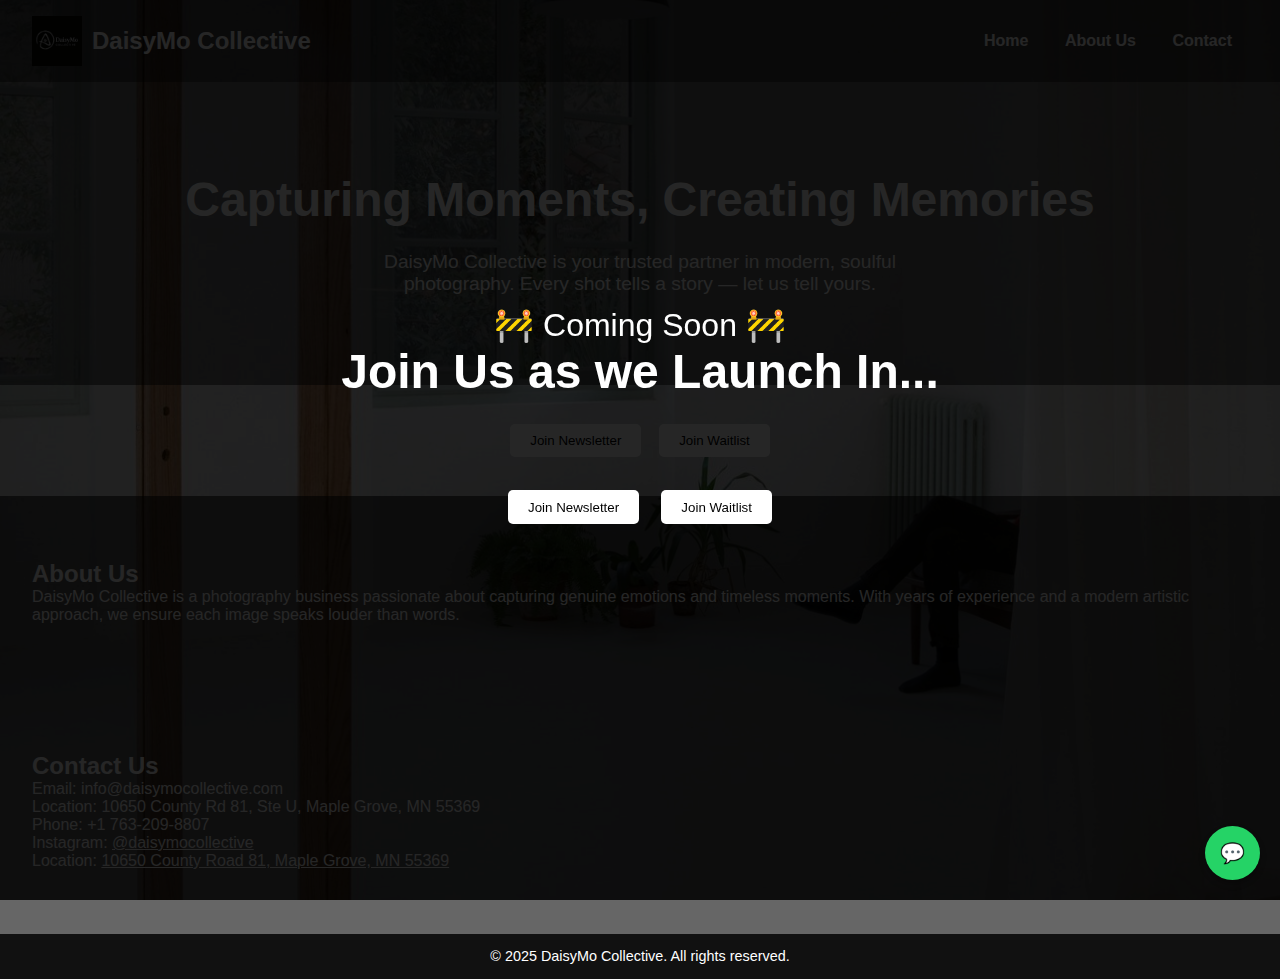
<file: index2.html>
<!DOCTYPE html>
<html lang="en">
<head>
  <meta charset="UTF-8" />
  <meta name="viewport" content="width=device-width, initial-scale=1.0" />
  <title>DaisyMo Collective</title>
  <link rel="icon" href="./WhatsApp Image 2025-06-08 at 19.51.46_eafa8d2b.jpg" type="image/jpeg" />
  <style>
    * {
      margin: 0;
      padding: 0;
      box-sizing: border-box;
      font-family: 'Segoe UI', Tahoma, Geneva, Verdana, sans-serif;
    }

    body {
      background-image: url('/c0825a11a5b68fc521b5c8257068404d.jpg');
      background-size: cover;
      background-attachment: fixed;
      background-position: center;
      color: #fff;
    }

    header {
      background: rgba(0, 0, 0, 0.7);
      padding: 1em 2em;
      display: flex;
      align-items: center;
      justify-content: space-between;
    }

    .logo {
      display: flex;
      align-items: center;
    }

    .logo img {
      height: 50px;
      margin-right: 10px;
    }

    nav a {
      color: #fff;
      text-decoration: none;
      margin: 0 1em;
      font-weight: bold;
    }

    nav a:hover {
      text-decoration: underline;
    }

    .hero {
      text-align: center;
      padding: 10vh 2em;
      background: rgba(0, 0, 0, 0.5);
    }

    .hero h1 {
      font-size: 3em;
      margin-bottom: 0.5em;
    }

    .hero p {
      font-size: 1.2em;
      max-width: 600px;
      margin: 0 auto;
    }

    section {
      padding: 4em 2em;
      background: rgba(0, 0, 0, 0.6);
    }

    footer {
      background: #111;
      text-align: center;
      padding: 1em;
      font-size: 0.9em;
    }

    .popup {
      display: none;
      position: fixed;
      z-index: 3000;
      left: 0;
      top: 0;
      width: 100%;
      height: 100%;
      background: rgba(0, 0, 0, 0.8);
      justify-content: center;
      align-items: center;
    }

    .popup-content {
      background: #fff;
      color: #000;
      padding: 2em;
      border-radius: 10px;
      max-width: 400px;
      width: 90%;
      text-align: center;
    }

    .popup-content input {
      padding: 0.5em;
      margin: 0.5em 0;
      width: 100%;
    }

    .popup-content button {
      padding: 0.5em 1em;
      margin-top: 1em;
    }

    .close-btn {
      cursor: pointer;
      float: right;
      font-weight: bold;
    }

    .btns {
      text-align: center;
      margin: 2em 0;
    }

    .btns button {
      background: #fff;
      color: #000;
      border: none;
      padding: 0.7em 1.5em;
      margin: 0.5em;
      border-radius: 5px;
      cursor: pointer;
    }

    .whatsapp-button {
      position: fixed;
      bottom: 20px;
      right: 20px;
      background-color: #25D366;
      color: white;
      border: none;
      padding: 15px;
      border-radius: 50%;
      font-size: 20px;
      cursor: pointer;
      box-shadow: 0 4px 6px rgba(0,0,0,0.3);
      z-index: 3000;
    }

    .whatsapp-button:hover {
      background-color: #1ebe5d;
    }

    #comingSoon {
      position: fixed;
      top: 0;
      left: 0;
      width: 100%;
      height: 100%;
      background-color: rgba(0, 0, 0, 0.85);
      z-index: 2000;
      display: flex;
      justify-content: center;
      align-items: center;
      flex-direction: column;
      color: #fff;
      text-align: center;
      font-size: 2em;
      animation: fadeIn 2s ease-out;
    }

    @keyframes fadeIn {
      from { opacity: 0; }
      to { opacity: 1; }
    }

    #countdown {
      font-size: 1.5em;
      margin-top: 20px;
    }

    @media (max-width: 768px) {
      .hero h1 {
        font-size: 2em;
      }
      .hero p {
        font-size: 1em;
      }
    }
  </style>
</head>
<body>
  <div id="comingSoon">
    <div>🚧 Coming Soon 🚧
        <h2>Join Us as we Launch In...</h2>
    </div>
    <div id="countdown"></div>
    <div class="btns">
      <button onclick="document.getElementById('newsletterPopup').style.display='flex'">Join Newsletter</button>
      <button onclick="document.getElementById('waitlistPopup').style.display='flex'">Join Waitlist</button>
    </div>
  </div>

  <header>
    <div class="logo">
      <img src="./WhatsApp Image 2025-06-08 at 19.51.46_eafa8d2b.jpg" alt="DaisyMo Collective Logo" />
      <h2>DaisyMo Collective</h2>
    </div>
    <nav>
      <a href="#">Home</a>
      <a href="#">About Us</a>
      <a href="#contact">Contact</a>
    </nav>
  </header>

  <section class="hero">
    <h1>Capturing Moments, Creating Memories</h1>
    <p>DaisyMo Collective is your trusted partner in modern, soulful photography. Every shot tells a story — let us tell yours.</p>
  </section>

  <div class="btns">
    <button onclick="document.getElementById('newsletterPopup').style.display='flex'">Join Newsletter</button>
    <button onclick="document.getElementById('waitlistPopup').style.display='flex'">Join Waitlist</button>
  </div>

  <section id="about">
    <h2>About Us</h2>
    <p>
      DaisyMo Collective is a photography business passionate about capturing genuine emotions and timeless moments. With years of experience and a modern artistic approach, we ensure each image speaks louder than words.
    </p>
  </section>

  <section id="contact">
    <h2>Contact Us</h2>
    <p>Email: info@daisymocollective.com</p>
    <p>Location: 10650 County Rd 81, Ste U, Maple Grove, MN 55369</p>
    <p>Phone: +1 763-209-8807</p>
    <p>Instagram: <a href="https://www.instagram.com/daisymocollective" target="_blank" style="color: #fff; text-decoration: underline;">@daisymocollective</a></p>
    <p>Location: <a href="https://maps.app.goo.gl/A1BwVmHZoB11TcyUA" target="_blank" style="color: #fff; text-decoration: underline;">10650 County Road 81, Maple Grove, MN 55369</a></p>
  </section>

  <footer>
    &copy; 2025 DaisyMo Collective. All rights reserved.
  </footer>

  <!-- Newsletter Popup -->
  <div class="popup" id="newsletterPopup">
    <div class="popup-content">
      <span class="close-btn" onclick="document.getElementById('newsletterPopup').style.display='none'">&times;</span>
      <h3>Join Our Newsletter</h3>
      <p><a href="https://forms.gle/your-google-form-link" target="_blank">Click here to join our email list</a></p>
    </div>
  </div>

  <!-- Waitlist Popup -->
  <div class="popup" id="waitlistPopup">
    <div class="popup-content">
      <span class="close-btn" onclick="document.getElementById('waitlistPopup').style.display='none'">&times;</span>
      <h3>Join Our Waitlist</h3>
      <p><a href="https://forms.gle/your-google-form-link" target="_blank">Click here to fill our waitlist form</a></p>
    </div>
  </div>

  <!-- WhatsApp Button -->
  <a href="https://wa.me/17632098807" target="_blank">
    <button class="whatsapp-button">💬</button>
  </a>

  <script>
    const countdownEl = document.getElementById('countdown');
    const targetDate = new Date("July 13, 2025 00:00:00").getTime();

    const timer = setInterval(() => {
      const now = new Date().getTime();
      const distance = targetDate - now;

      const days = Math.floor(distance / (1000 * 60 * 60 * 24));
      const hours = Math.floor((distance % (1000 * 60 * 60 * 24)) / (1000 * 60 * 60));
      const minutes = Math.floor((distance % (1000 * 60 * 60)) / (1000 * 60));
      const seconds = Math.floor((distance % (1000 * 60)) / 1000);

      countdownEl.innerHTML = `${days}d ${hours}h ${minutes}m ${seconds}s`;

      if (distance < 0) {
        clearInterval(timer);
        countdownEl.innerHTML = "We Have Launched!";
      }
    }, 1000);
  </script>
</body>
</html>
</file>
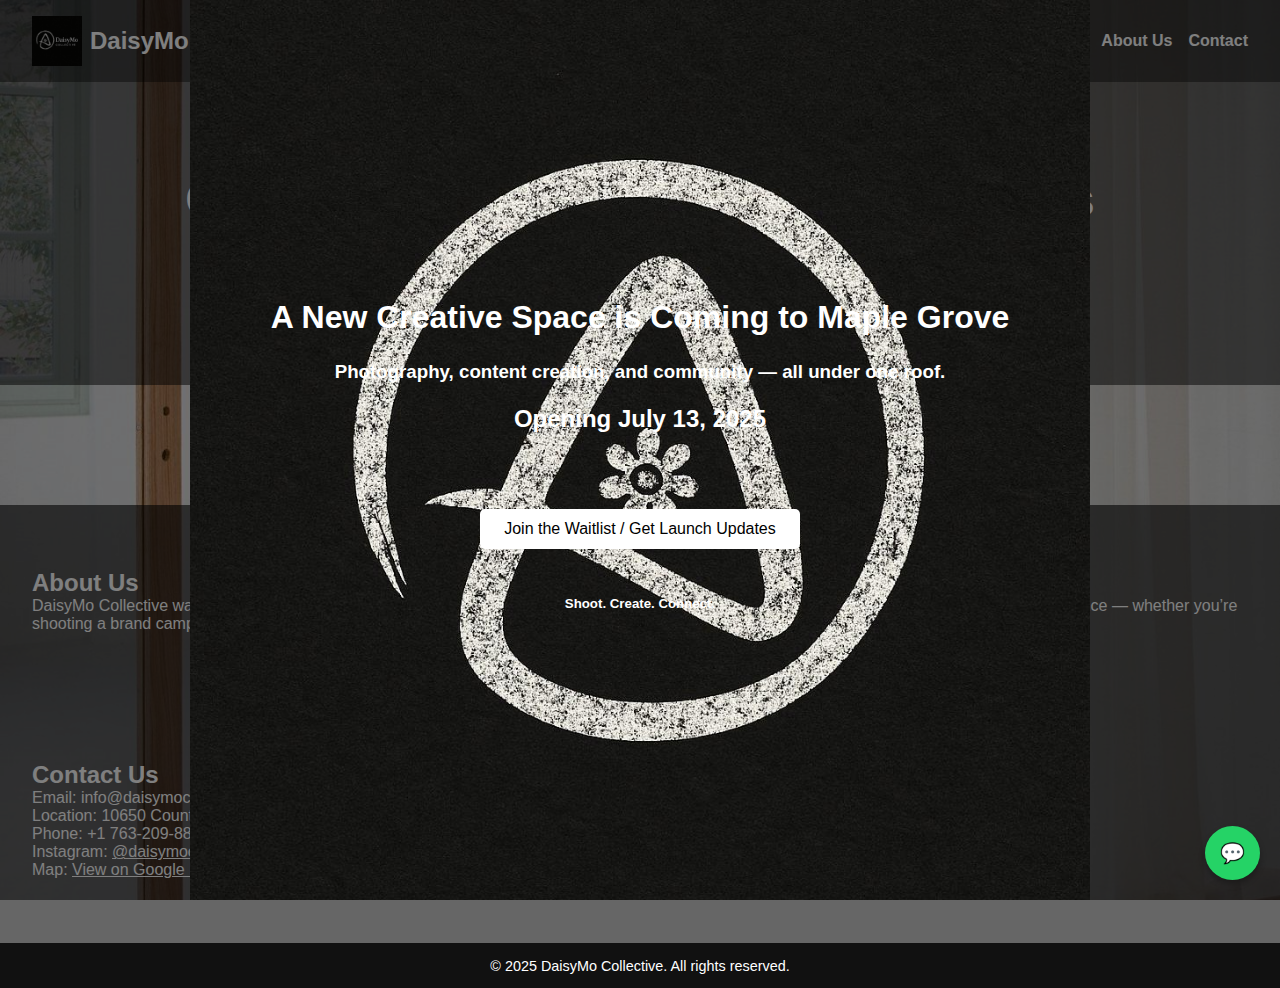
<file: index3.html>
<!DOCTYPE html>
<html lang="en">
<head>
  <meta charset="UTF-8" />
  <meta name="viewport" content="width=device-width, initial-scale=1.0" />
  <title>DaisyMo Collective</title>
  <link rel="icon" href="./WhatsApp Image 2025-06-08 at 19.51.46_eafa8d2b.jpg" type="image/jpeg" />
  <style>
    :root {
      --main-color: #fff;
    }

    * {
      margin: 0;
      padding: 0;
      box-sizing: border-box;
      font-family: 'Segoe UI', Tahoma, Geneva, Verdana, sans-serif;
    }

    body {
      background-image: url('/c0825a11a5b68fc521b5c8257068404d.jpg');
      background-size: cover;
      background-attachment: fixed;
      background-position: center;
      color: var(--main-color);
    }

    header {
      background: rgba(0, 0, 0, 0.7);
      padding: 1em 2em;
      display: flex;
      flex-wrap: wrap;
      justify-content: space-between;
      align-items: center;
    }

    .logo {
      display: flex;
      align-items: center;
      gap: 0.5em;
    }

    .logo img {
      height: 50px;
    }

    nav {
      display: flex;
      flex-wrap: wrap;
      gap: 1em;
    }

    nav a {
      color: var(--main-color);
      text-decoration: none;
      font-weight: bold;
    }

    nav a:hover {
      text-decoration: underline;
    }

    .hero {
      text-align: center;
      padding: 10vh 2em;
      background: rgba(0, 0, 0, 0.5);
    }

    .hero h1 {
      font-size: 3em;
      margin-bottom: 0.5em;
    }

    .hero p {
      font-size: 1.2em;
      max-width: 600px;
      margin: 0 auto;
    }

    section {
      padding: 4em 2em;
      background: rgba(0, 0, 0, 0.6);
    }

    footer {
      background: #111;
      text-align: center;
      padding: 1em;
      font-size: 0.9em;
    }

    .popup {
      display: none;
      position: fixed;
      z-index: 3000;
      left: 0;
      top: 0;
      width: 100%;
      height: 100%;
      background: rgba(0, 0, 0, 0.8);
      justify-content: center;
      align-items: center;
    }

    .popup-content {
      background: #fff;
      color: #000;
      padding: 2em;
      border-radius: 10px;
      max-width: 400px;
      width: 90%;
      text-align: center;
    }

    .close-btn {
      cursor: pointer;
      float: right;
      font-weight: bold;
    }

    .btns {
      text-align: center;
      margin: 2em 0;
    }

    .btns button {
      background: #fff;
      color: #000;
      border: none;
      padding: 0.7em 1.5em;
      margin: 0.5em;
      border-radius: 5px;
      cursor: pointer;
      font-size: 1em;
    }

    .whatsapp-button {
      position: fixed;
      bottom: 20px;
      right: 20px;
      background-color: #25D366;
      color: white;
      border: none;
      padding: 15px;
      border-radius: 50%;
      font-size: 20px;
      cursor: pointer;
      box-shadow: 0 4px 6px rgba(0,0,0,0.3);
      z-index: 3000;
    }

    .whatsapp-button:hover {
      background-color: #1ebe5d;
    }

    #comingSoon {
      position: fixed;
      top: 0;
      left: 0;
      width: 100%;
      height: 100%;
      z-index: 2000;
      display: flex;
      flex-direction: column;
      justify-content: center;
      align-items: center;
      color: var(--main-color);
      text-align: center;
      padding: 2em;
      animation: fadeIn 2s ease-out;
    }

    #comingSoon::before {
  content: "";
  position: absolute;
  top: 0; left: 0; width: 100%; height: 100%;
  background: url('./favicon.jpg') no-repeat center center;
  background-size: contain;
  background-repeat: no-repeat;
  background-color: rgba(0, 0, 0, 0.5); /* Optional: darken the background */
  z-index: -1;
}


    @keyframes fadeIn {
      from { opacity: 0; }
      to { opacity: 1; }
    }

    @keyframes gradientFlow {
      0% { background-position: 0% 50%; }
      50% { background-position: 100% 50%; }
      100% { background-position: 0% 50%; }
    }

    #comingSoon h1,
    #comingSoon h2,
    #comingSoon h3,
    #comingSoon h5 {
      margin: 0.5em 0;
    }

    #countdown {
      font-size: 1.5em;
      margin-top: 1em;
    }

    @media (max-width: 768px) {
      .hero h1 {
        font-size: 2em;
      }

      .hero p {
        font-size: 1em;
      }

      #comingSoon h1 {
        font-size: 2em;
      }

      #comingSoon h3, #comingSoon h2 {
        font-size: 1.2em;
      }
    }
  </style>
</head>
<body>

  <div id="comingSoon">
    <h1>A New Creative Space is Coming to Maple Grove</h1> 
    <h3>Photography, content creation, and community — all under one roof.</h3>
    <h2>Opening July 13, 2025</h2>
    <div id="countdown"></div>
    <div class="btns">
      <button onclick="document.getElementById('waitlistPopup').style.display='flex'">Join the Waitlist / Get Launch Updates</button>
    </div>
    <h5>Shoot. Create. Connect.</h5>
  </div>

  <header>
    <div class="logo">
      <img src="./WhatsApp Image 2025-06-08 at 19.51.46_eafa8d2b.jpg" alt="DaisyMo Collective Logo" />
      <h2>DaisyMo Collective</h2>
    </div>
    <nav>
      <a href="#">Home</a>
      <a href="#about">About Us</a>
      <a href="#contact">Contact</a>
    </nav>
  </header>

  <section class="hero">
    <h1>Capturing Moments, Creating Memories</h1>
    <p>DaisyMo Collective is your trusted partner in modern, soulful photography. Every shot tells a story — let us tell yours.</p>
  </section>

  <div class="btns">
    <button onclick="document.getElementById('waitlistPopup').style.display='flex'">Join Waitlist</button>
  </div>

  <section id="about">
    <h2>About Us</h2>
    <p>DaisyMo Collective was built for creators who needed more than a rental space. We’re here to inspire collaboration, community, and creative confidence — whether you’re shooting a brand campaign or hosting a workshop.</p>
  </section>

  <section id="contact">
    <h2>Contact Us</h2>
    <p>Email: info@daisymocollective.com</p>
    <p>Location: 10650 County Rd 81, Ste U, Maple Grove, MN 55369</p>
    <p>Phone: +1 763-209-8807</p>
    <p>Instagram: <a href="https://www.instagram.com/daisymocollective" target="_blank" style="color: #fff; text-decoration: underline;">@daisymocollective</a></p>
    <p>Map: <a href="https://maps.app.goo.gl/A1BwVmHZoB11TcyUA" target="_blank" style="color: #fff; text-decoration: underline;">View on Google Maps</a></p>
  </section>

  <footer>
    &copy; 2025 DaisyMo Collective. All rights reserved.
  </footer>

  <!-- Waitlist Popup -->
  <div class="popup" id="waitlistPopup">
    <div class="popup-content">
      <span class="close-btn" onclick="document.getElementById('waitlistPopup').style.display='none'">&times;</span>
      <!--<h3>Join Our Waitlist</h3>-->
      <div style="text-align: left" class="sender-form-field" data-sender-form-id="eZ6vqJ"></div>
    </div>
  </div>

  <!-- WhatsApp Button -->
  <a href="https://wa.me/17632098807" target="_blank">
    <button class="whatsapp-button">💬</button>
  </a>

  <!-- Countdown Timer -->
  <script>
    const countdownEl = document.getElementById('countdown');
    const targetDate = new Date("July 13, 2025 00:00:00").getTime();

    const timer = setInterval(() => {
      const now = new Date().getTime();
      const distance = targetDate - now;

      const days = Math.floor(distance / (1000 * 60 * 60 * 24));
      const hours = Math.floor((distance % (1000 * 60 * 60 * 24)) / (1000 * 60 * 60));
      const minutes = Math.floor((distance % (1000 * 60 * 60)) / (1000 * 60));
      const seconds = Math.floor((distance % (1000 * 60)) / 1000);

      countdownEl.innerHTML = `${days}d ${hours}h ${minutes}m ${seconds}s`;

      if (distance < 0) {
        clearInterval(timer);
        countdownEl.innerHTML = "We Have Launched!";
      }
    }, 1000);
  </script>

  <!-- Sender.net Form Script -->
  <script>
    (function (s, e, n, d, er) {
      s['Sender'] = er;
      s[er] = s[er] || function () {
        (s[er].q = s[er].q || []).push(arguments)
      }, s[er].l = 1 * new Date();
      var a = e.createElement(n),
          m = e.getElementsByTagName(n)[0];
      a.async = 1;
      a.src = d;
      m.parentNode.insertBefore(a, m)
    })(window, document, 'script', 'https://cdn.sender.net/accounts_resources/universal.js', 'sender');
    sender('44683d68b34204');
  </script>

</body>
</html>
</file>
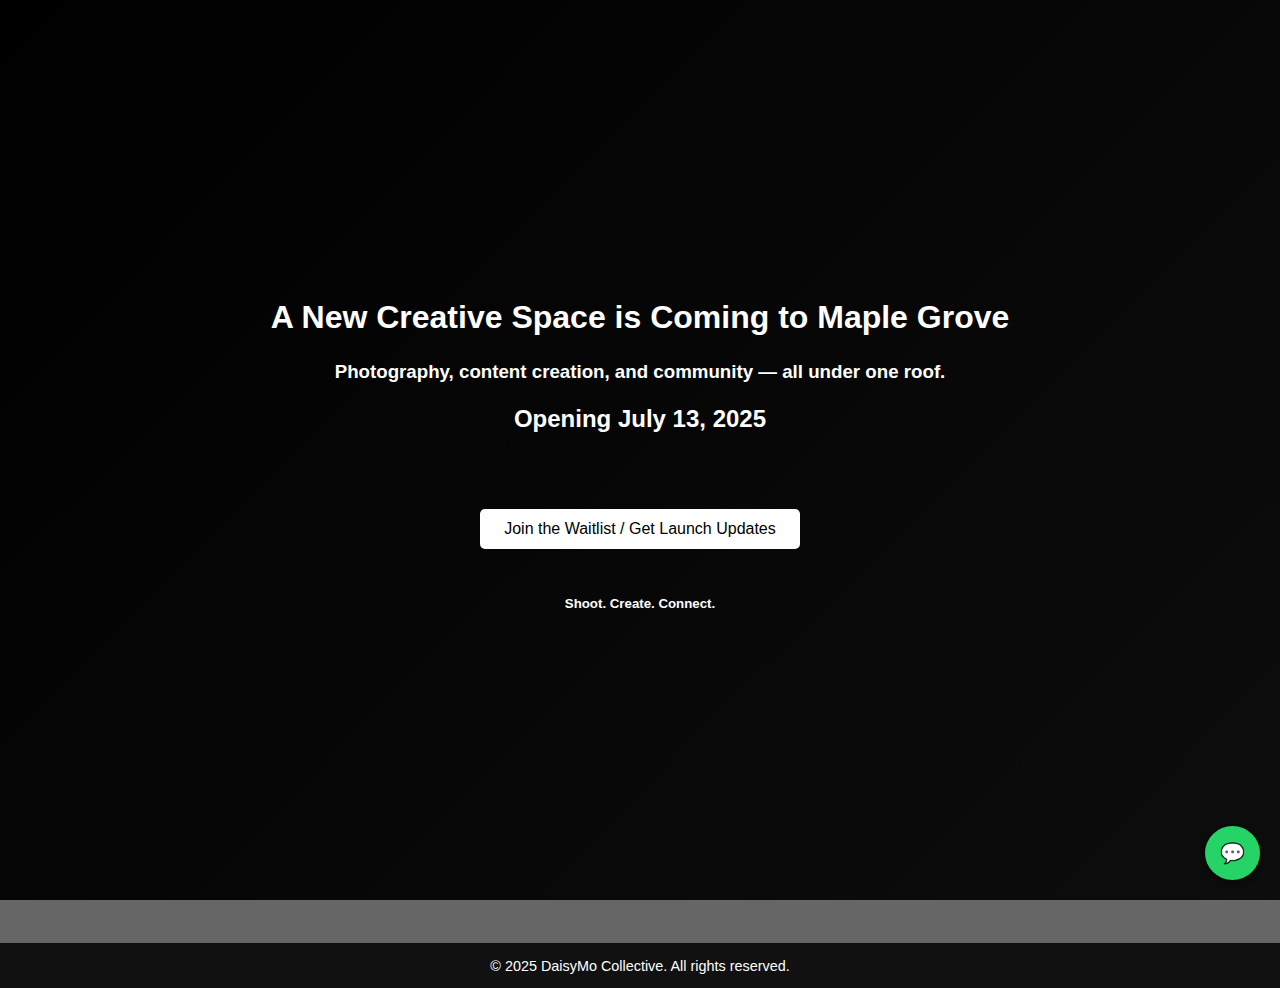
<file: indexold.html>
<!DOCTYPE html>
<html lang="en">
<head>
  <meta charset="UTF-8" />
  <meta name="viewport" content="width=device-width, initial-scale=1.0" />
  <title>DaisyMo Collective</title>
  <link rel="icon" href="./WhatsApp Image 2025-06-08 at 19.51.46_eafa8d2b.jpg" type="image/jpeg" />
  <style>
    :root {
      --main-color: #fff;
    }

    * {
      margin: 0;
      padding: 0;
      box-sizing: border-box;
      font-family: 'Segoe UI', Tahoma, Geneva, Verdana, sans-serif;
    }

    body {
      background-image: url('/c0825a11a5b68fc521b5c8257068404d.jpg');
      background-size: cover;
      background-attachment: fixed;
      background-position: center;
      color: var(--main-color);
    }

    header {
      background: rgba(0, 0, 0, 0.7);
      padding: 1em 2em;
      display: flex;
      flex-wrap: wrap;
      justify-content: space-between;
      align-items: center;
    }

    .logo {
      display: flex;
      align-items: center;
      gap: 0.5em;
    }

    .logo img {
      height: 50px;
    }

    nav {
      display: flex;
      flex-wrap: wrap;
      gap: 1em;
    }

    nav a {
      color: var(--main-color);
      text-decoration: none;
      font-weight: bold;
    }

    nav a:hover {
      text-decoration: underline;
    }

    .hero {
      text-align: center;
      padding: 10vh 2em;
      background: rgba(0, 0, 0, 0.5);
    }

    .hero h1 {
      font-size: 3em;
      margin-bottom: 0.5em;
    }

    .hero p {
      font-size: 1.2em;
      max-width: 600px;
      margin: 0 auto;
    }

    section {
      padding: 4em 2em;
      background: rgba(0, 0, 0, 0.6);
    }

    footer {
      background: #111;
      text-align: center;
      padding: 1em;
      font-size: 0.9em;
    }

    .popup {
      display: none;
      position: fixed;
      z-index: 3000;
      left: 0;
      top: 0;
      width: 100%;
      height: 100%;
      background: rgba(0, 0, 0, 0.8);
      justify-content: center;
      align-items: center;
    }

    .popup-content {
      background: #fff;
      color: #000;
      padding: 2em;
      border-radius: 10px;
      max-width: 400px;
      width: 90%;
      text-align: center;
    }

    .close-btn {
      cursor: pointer;
      float: right;
      font-weight: bold;
    }

    .btns {
      text-align: center;
      margin: 2em 0;
    }

    .btns button {
      background: #fff;
      color: #000;
      border: none;
      padding: 0.7em 1.5em;
      margin: 0.5em;
      border-radius: 5px;
      cursor: pointer;
      font-size: 1em;
    }

    .whatsapp-button {
      position: fixed;
      bottom: 20px;
      right: 20px;
      background-color: #25D366;
      color: white;
      border: none;
      padding: 15px;
      border-radius: 50%;
      font-size: 20px;
      cursor: pointer;
      box-shadow: 0 4px 6px rgba(0,0,0,0.3);
      z-index: 3000;
    }

    .whatsapp-button:hover {
      background-color: #1ebe5d;
    }

    #comingSoon {
      position: fixed;
      top: 0;
      left: 0;
      width: 100%;
      height: 100%;
      z-index: 2000;
      display: flex;
      flex-direction: column;
      justify-content: center;
      align-items: center;
      color: var(--main-color);
      text-align: center;
      padding: 2em;
      animation: fadeIn 2s ease-out;
    }

    #comingSoon::before {
      content: "";
      position: absolute;
      top: 0; left: 0; width: 100%; height: 100%;
      background: linear-gradient(-45deg, #111, #333, #111, #000);
      background-size: 400% 400%;
      animation: gradientFlow 15s ease infinite;
      z-index: -1;
    }

    @keyframes fadeIn {
      from { opacity: 0; }
      to { opacity: 1; }
    }

    @keyframes gradientFlow {
      0% { background-position: 0% 50%; }
      50% { background-position: 100% 50%; }
      100% { background-position: 0% 50%; }
    }

    #comingSoon h1,
    #comingSoon h2,
    #comingSoon h3,
    #comingSoon h5 {
      margin: 0.5em 0;
    }

    #countdown {
      font-size: 1.5em;
      margin-top: 1em;
    }

    @media (max-width: 768px) {
      .hero h1 {
        font-size: 2em;
      }

      .hero p {
        font-size: 1em;
      }

      #comingSoon h1 {
        font-size: 2em;
      }

      #comingSoon h3, #comingSoon h2 {
        font-size: 1.2em;
      }
    }
  </style>
</head>
<body>

  <div id="comingSoon">
    <h1>A New Creative Space is Coming to Maple Grove</h1> 
    <h3>Photography, content creation, and community — all under one roof.</h3>
    <h2>Opening July 13, 2025</h2>
    <div id="countdown"></div>
    <div class="btns">
      <button onclick="document.getElementById('waitlistPopup').style.display='flex'">Join the Waitlist / Get Launch Updates</button>
    </div>
    <h5>Shoot. Create. Connect.</h5>
  </div>

  <header>
    <div class="logo">
      <img src="./WhatsApp Image 2025-06-08 at 19.51.46_eafa8d2b.jpg" alt="DaisyMo Collective Logo" />
      <h2>DaisyMo Collective</h2>
    </div>
    <nav>
      <a href="#">Home</a>
      <a href="#about">About Us</a>
      <a href="#contact">Contact</a>
    </nav>
  </header>

  <section class="hero">
    <h1>Capturing Moments, Creating Memories</h1>
    <p>DaisyMo Collective is your trusted partner in modern, soulful photography. Every shot tells a story — let us tell yours.</p>
  </section>

  <div class="btns">
    <button onclick="document.getElementById('waitlistPopup').style.display='flex'">Join Waitlist</button>
  </div>

  <section id="about">
    <h2>About Us</h2>
    <p>DaisyMo Collective was built for creators who needed more than a rental space. We’re here to inspire collaboration, community, and creative confidence — whether you’re shooting a brand campaign or hosting a workshop.</p>
  </section>

  <section id="contact">
    <h2>Contact Us</h2>
    <p>Email: info@daisymocollective.com</p>
    <p>Location: 10650 County Rd 81, Ste U, Maple Grove, MN 55369</p>
    <p>Phone: +1 763-209-8807</p>
    <p>Instagram: <a href="https://www.instagram.com/daisymocollective" target="_blank" style="color: #fff; text-decoration: underline;">@daisymocollective</a></p>
    <p>Map: <a href="https://maps.app.goo.gl/A1BwVmHZoB11TcyUA" target="_blank" style="color: #fff; text-decoration: underline;">View on Google Maps</a></p>
  </section>

  <footer>
    &copy; 2025 DaisyMo Collective. All rights reserved.
  </footer>

  <!-- Waitlist Popup -->
  <div class="popup" id="waitlistPopup">
    <div class="popup-content">
      <span class="close-btn" onclick="document.getElementById('waitlistPopup').style.display='none'">&times;</span>
      <!--<h3>Join Our Waitlist</h3>-->
      <div style="text-align: left" class="sender-form-field" data-sender-form-id="eZ6vqJ"></div>
    </div>
  </div>

  <!-- WhatsApp Button -->
  <a href="https://wa.me/17632098807" target="_blank">
    <button class="whatsapp-button">💬</button>
  </a>

  <!-- Countdown Timer -->
  <script>
    const countdownEl = document.getElementById('countdown');
    const targetDate = new Date("July 13, 2025 00:00:00").getTime();

    const timer = setInterval(() => {
      const now = new Date().getTime();
      const distance = targetDate - now;

      const days = Math.floor(distance / (1000 * 60 * 60 * 24));
      const hours = Math.floor((distance % (1000 * 60 * 60 * 24)) / (1000 * 60 * 60));
      const minutes = Math.floor((distance % (1000 * 60 * 60)) / (1000 * 60));
      const seconds = Math.floor((distance % (1000 * 60)) / 1000);

      countdownEl.innerHTML = `${days}d ${hours}h ${minutes}m ${seconds}s`;

      if (distance < 0) {
        clearInterval(timer);
        countdownEl.innerHTML = "We Have Launched!";
      }
    }, 1000);
  </script>

  <!-- Sender.net Form Script -->
  <script>
    (function (s, e, n, d, er) {
      s['Sender'] = er;
      s[er] = s[er] || function () {
        (s[er].q = s[er].q || []).push(arguments)
      }, s[er].l = 1 * new Date();
      var a = e.createElement(n),
          m = e.getElementsByTagName(n)[0];
      a.async = 1;
      a.src = d;
      m.parentNode.insertBefore(a, m)
    })(window, document, 'script', 'https://cdn.sender.net/accounts_resources/universal.js', 'sender');
    sender('44683d68b34204');
  </script>

</body>
</html>
</file>
